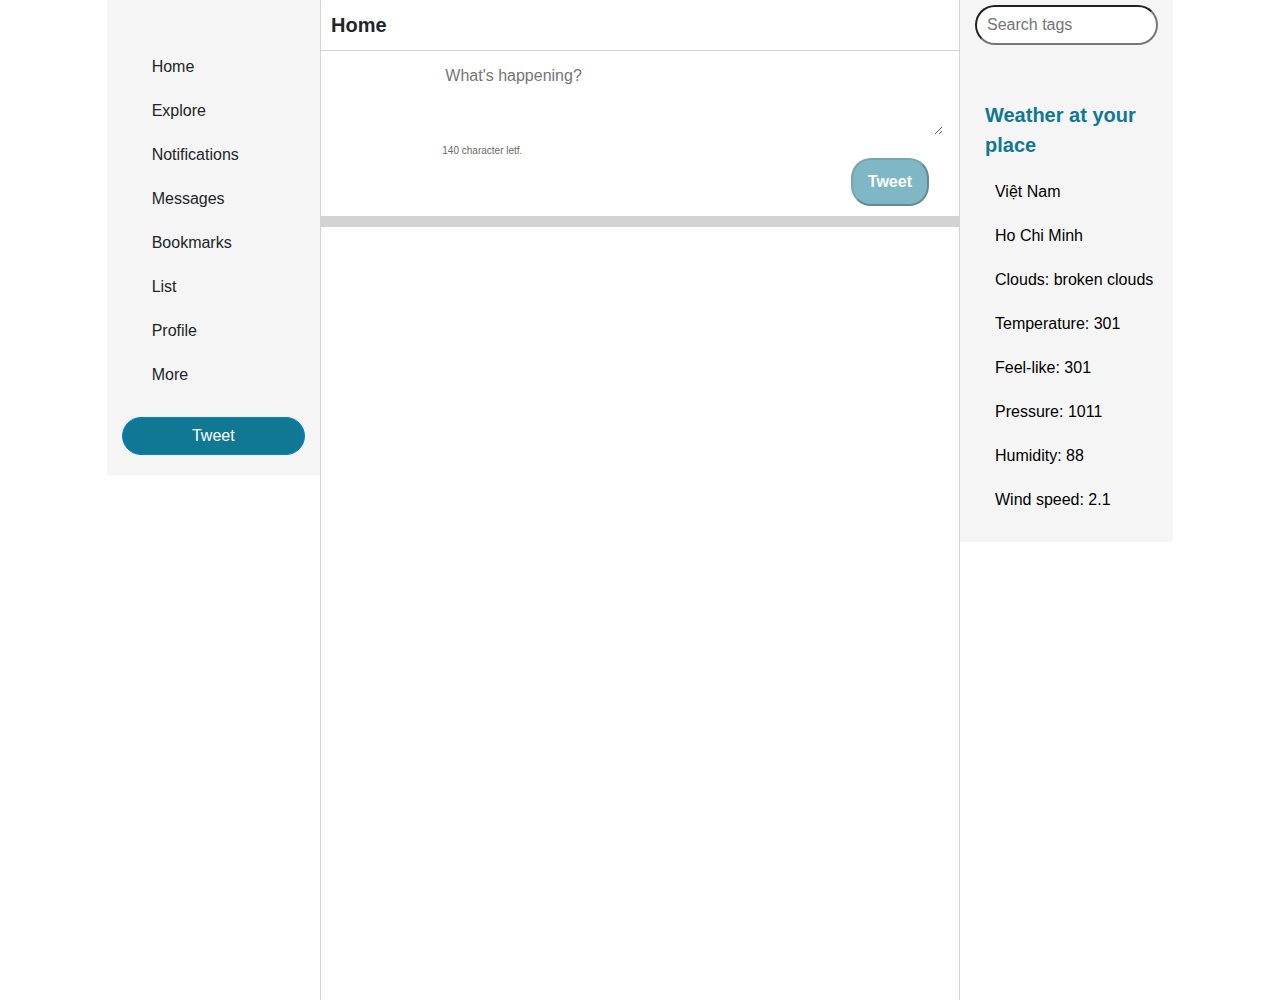
<file: project2/index.html>
<!DOCTYPE html>
<html lang="en">
<head>
    <meta charset="UTF-8">
    <meta name="viewport" content="width=device-width, initial-scale=1.0">
    <link rel="stylesheet" href="https://pro.fontawesome.com/releases/v5.10.0/css/all.css"
        integrity="sha384-AYmEC3Yw5cVb3ZcuHtOA93w35dYTsvhLPVnYs9eStHfGJvOvKxVfELGroGkvsg+p" crossorigin="anonymous" />
    <link rel="stylesheet" href="https://stackpath.bootstrapcdn.com/bootstrap/4.4.1/css/bootstrap.min.css"
        integrity="sha384-Vkoo8x4CGsO3+Hhxv8T/Q5PaXtkKtu6ug5TOeNV6gBiFeWPGFN9MuhOf23Q9Ifjh" crossorigin="anonymous" />
    <link rel="stylesheet" href="style.css" />
    <title>Document</title>
</head>

<body>

    <div class="container col-12">
        <div class="row">
            <div class="col-md-1 hidden-xs container-left-most"></div>

            <div class="col-md-2 col-sm-1 container-side-menu">
                <i class="fab fa-twitter fa-twitter-icon"></i>
                <div class="menu-item">
                    <i class="fas fa-home menu-icon"></i>
                    <div class="hidden-xs">Home</div>
                </div>
                <div class="menu-item">
                    <i class="fas fa-hashtag menu-icon"></i>
                    <div class="hidden-xs">Explore</div>
                </div>
                <div class="menu-item">
                    <i class="far fa-bell menu-icon"></i>
                    <div class="hidden-xs">Notifications</div>
                </div>
                <div class="menu-item">
                    <i class="far fa-envelope menu-icon"></i>
                    <div class="hidden-xs">Messages</div>
                </div>
                <div class="menu-item">
                    <i class="far fa-bookmark menu-icon"></i>
                    <div class="hidden-xs">Bookmarks</div>
                </div>
                <div class="menu-item">
                    <i class="far fa-list-alt menu-icon"></i>
                    <div class="hidden-xs">List</div>
                </div>
                <div class="menu-item">
                    <i class="far fa-user menu-icon"></i>
                    <div class="hidden-xs">Profile</div>
                </div>
                <div class="menu-item">
                    <i class="far fa-comment-dots menu-icon"></i>
                    <div class="hidden-xs">More</div>
                </div>
                <div>
                    <button class="btn btn-primary btn-tweet">Tweet</button>
                </div>

            </div>
            <div class="col-md-6 col-sm-12 container-tweets">
                <div class="home-tab-container">
                    <div>Home</div>
                    <i class="fas fa-star-and-crescent"></i>
                </div>
                <div class="container input-container">
                    <div class="row">
                        <div class="col-2">
                            <i class="fas fa-user-circle user-avatar"></i>
                        </div>
                        <div class="col-10">
                            <textarea id="tweet-input" class="tweet-input" type="text" placeholder="What's happening?"
                                maxlength="140"></textarea>
                            <div class="count" id="count">140 character letf.</div>
                            <div class="row action-container">
                                <div class="row">
                                    <div onclick="openImageInput()"><i class="far fa-image tweet-menu-icon"></i></div>

                                    <div><i class="fas fa-film tweet-menu-icon"></i></div>

                                    <div><i class="fas fa-poll-h tweet-menu-icon"></i></div>

                                    <div><i class="far fa-smile tweet-menu-icon"></i></div>

                                    <div><i class="fas fa-ellipsis-h tweet-menu-icon"></i></div>
                                </div>
                                <button id="button-tweet" class="button-tweet" disabled>Tweet</button>
                            </div>
                        </div>

                    </div>
                </div>
                <div class="divider"></div>

                <div id="tweet-list-container" class="container tweet-list-container">
                    
                </div>
            </div>
            <div class="col-md-2 col-sm-0 container-side-tags">
                <input id="tag-search" type="text" placeholder="Search tags" class="tag-search"></input>
                <div id="news-container">
                    <i class="fab fa-twitter fa-twitter-icon fa-twitter-icon-right"></i>
                    <div class="weather-header">Weather at your place</div>
                    <div id="country" class="weather-item">Việt Nam</div>
                    <div id="city" class="weather-item">Ho Chi Minh</div>
                    <div id="weather" class="weather-item">Clouds: broken clouds</div>
                    <div id="temp" class="weather-item">Temperature: 301</div>
                    <div id="feel-like" class="weather-item">Feel-like: 301</div>
                    <div id="pressure" class="weather-item">Pressure: 1011</div>
                    <div id="humidity" class="weather-item">Humidity: 88</div>
                    <div id="wind_speed" class="weather-item">Wind speed: 2.1</div>

                </div>
            </div>
            <div class="col-md-1 hidden-xs container-right-most"></div>
        </div>
    </div>
    <script src="main.js"></script>
</body>

</html>
</file>
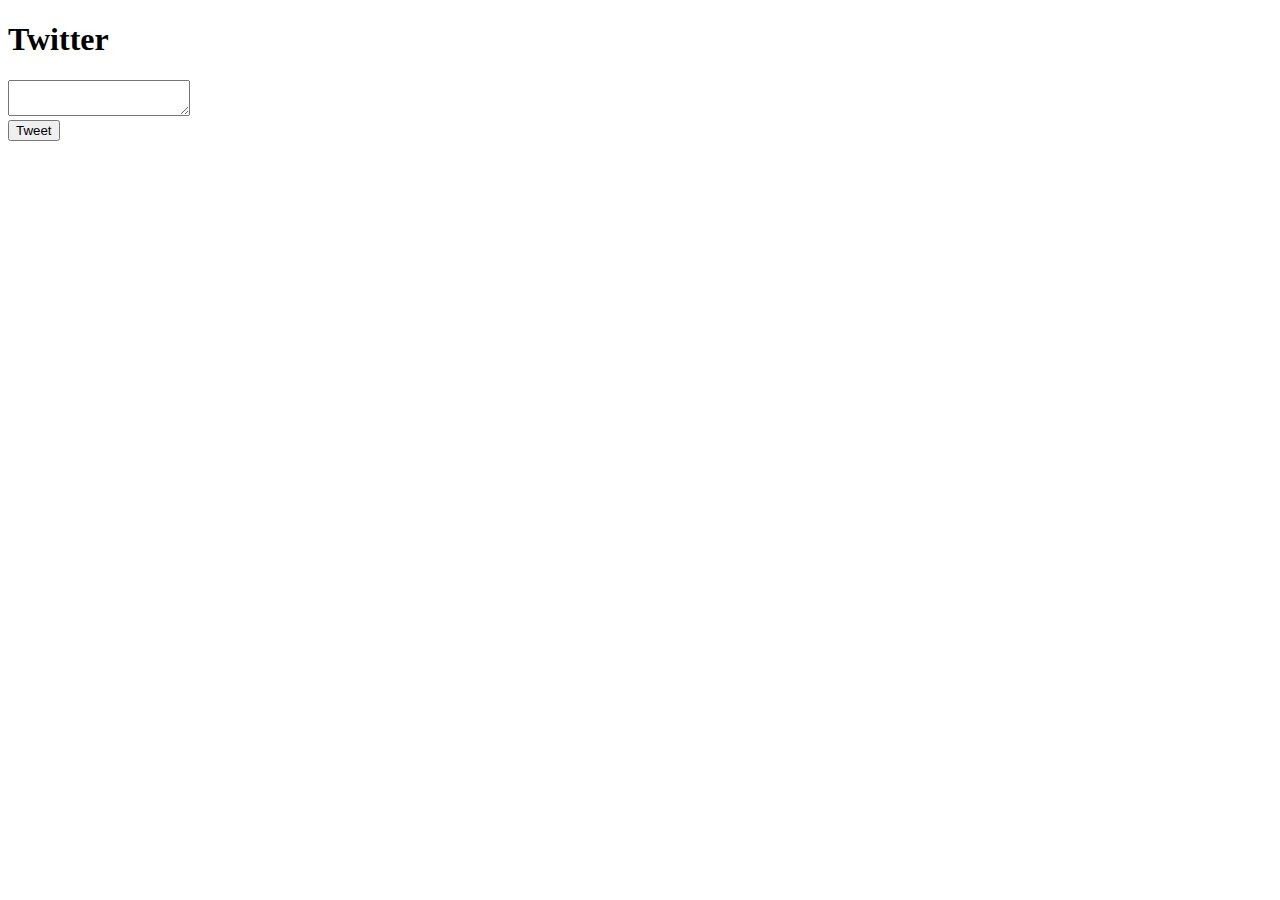
<file: project2/maintweet.html>
<!DOCTYPE html>
<html lang="en">
<head>
    <meta charset="UTF-8">
    <meta name="viewport" content="width=device-width, initial-scale=1.0">
    <title>Tweeter's Replica </title>
</head>
<body>
    <div class="container col-12">
        <div class="row">
            <div class="col-md-1 col-sm-0 container-left-most"></div>
            <div class="col-2 container-side-menu"></div>
            <div class="col-5 container-tweets"><h1>Twitter</h1>
                <textarea type="test" id="tweetArea" maxlength=140></textarea>
                <div id="remainCharacter"></div>
                <button onclick="tweet()">Tweet</button>
            

            </div>
            <div class="col-3 container-side-tags"></div>
            <div class="col-1 container-right-most"></div>
        </div>
    </div>
    


    
    <script src="main.js"></script>
</body>
</html>
</file>
<file: project2/style.css>
.container-left-most {
    background-color: white;
    height: 1000px;
}

.container-side-menu {
    background-color: whitesmoke;
    height: 100%;
    padding-bottom: 20px;
}

.container-tweets {
    background-color: white;
    border-left: lightgray solid 1px;
    border-right: lightgray solid 1px;
    padding: 0;
    height: 1000px;
}

.container-side-tags {
    background-color: whitesmoke;
    height: 100%;
    padding-bottom: 20px;
}

.container-right-most {
    background-color: white;
    height: 1000px;
}

.fa-twitter-icon {
    font-size: 30px;
    color: #107893;
    margin: 10px;
}

.menu-icon {
    font-size: 25px;
    padding: 10px;
}

.menu-item {
    display: flex;
    flex-direction: row;
    align-items: center;
    text-align: center;
    padding: 10px;
}

.menu-item:hover {
    display: flex;
    flex-direction: row;
    align-items: center;
    background-color: #107893;
    border-radius: 30px;
    color: white;
}

.btn-tweet {
    border-radius: 20px;
    background-color: #107893;
    width: 100%;
    margin-top: 20px;
}

.weather-item {
    color: black;
    padding-left: 20px;
    padding-top: 10px;
    padding-bottom: 10px;
}

.fa-twitter-icon-right {
    visibility: hidden;
}

.weather-header {
    font-size: 20px;
    padding: 10px;
    font-weight: 700;
    color: #107893;
}

.home-tab-container {
    display: flex;
    background-color: white;
    width: 100%;
    flex-direction: row;
    justify-content: space-between;
    align-items: center;
    font-weight: bold;
    font-size: 20px;
    padding: 10px;
    border-bottom: lightgray solid 1px;
    position: sticky;
    top: 0;
    z-index: 1;
}

.user-avatar {
    padding: 10px;
    font-size: 60px;
}

.user-avatar:hover {
    padding: 10px;
    font-size: 60px;
    color: lightgray;
}

.tweet-input {
    width: 100%;
    height: 75px;
    background-color: transparent;
    border-color: transparent;
    text-align: start;
    overflow-wrap: break-word;
    word-break: break-all;
    word-wrap: break-word;
    outline: none !important;
}

.tweet-menu-icon {
    padding: 10px;
    font-size: 25px;
    color: #107893;
}

.tweet-menu-icon:hover {
    padding: 10px;
    font-size: 25px;
    color: #107893;
    background-color: #10789333;
    border-radius: 25px;
    
}

.button-tweet {
    border-radius: 20px;
    background-color: #107893;
    padding-left: 15px;
    padding-right: 15px;
    padding-top: 10px;
    padding-bottom: 10px;
    color: white;
    font-weight: 700;
}

.button-tweet:disabled, button-tweet[disabled] {
    border-radius: 20px;
    background-color: #10789388;
    padding-left: 15px;
    padding-right: 15px;
    padding-top: 10px;
    padding-bottom: 10px;
    color: white;
    font-weight: 700;
}

.action-container {
    width: 100%;
    display: flex;
    flex-direction: row;
    justify-content: space-between;
    align-items: center;
    color: white;
}

.input-container {
    border-bottom: lightgray solid 1px;
    padding-top: 10px;
    padding-bottom: 10px;
}

.divider {
    background-color: lightgray;
    height: 10px;
    width: 100%;
}

.tweet-actions {
    display: flex;
    flex-direction: row;
    justify-content: space-between;
    padding-top: 10px;
    padding-bottom: 10px;
    padding-right: 10px;
}

.tweet-list-container {
    padding-top: 10px;
    padding-bottom: 10px;
}

.padding-top-bottom {
    padding-top: 10px;
    padding-bottom: 10px;
}

.tweet-item-container {
    border-bottom: lightgray solid 1px;
}

.user-name {
    font-weight: bold;
    padding-right: 5px;
}

.tweet-date {
    padding-left: 5px;
    color: lightgrey;
}

.tweet-item-action {
    width: 40px;
    padding: 10px;
    font-size: 15px;
    color: lightslategray;
}

.tweet-item-action:hover {
    height: 40px;
    padding: 10px;
    font-size: 15px;
    color: #107893;
    background-color: #10789333;
    border-radius: 20px;
}

.tag-text {
    text-decoration: underline;
    color: darkturquoise;
}

.count {
    font-size: 10px;
    color: dimgrey;
}

.liked {
    color: #107893;
}

.bookmarked {
    color: #107893;
}

.tag-search {
    border-radius: 20px;
    width: 100%;
    height: 40px;
    padding-left: 10px;
    margin-top: 5px;
    outline: none !important;
}
</file>
